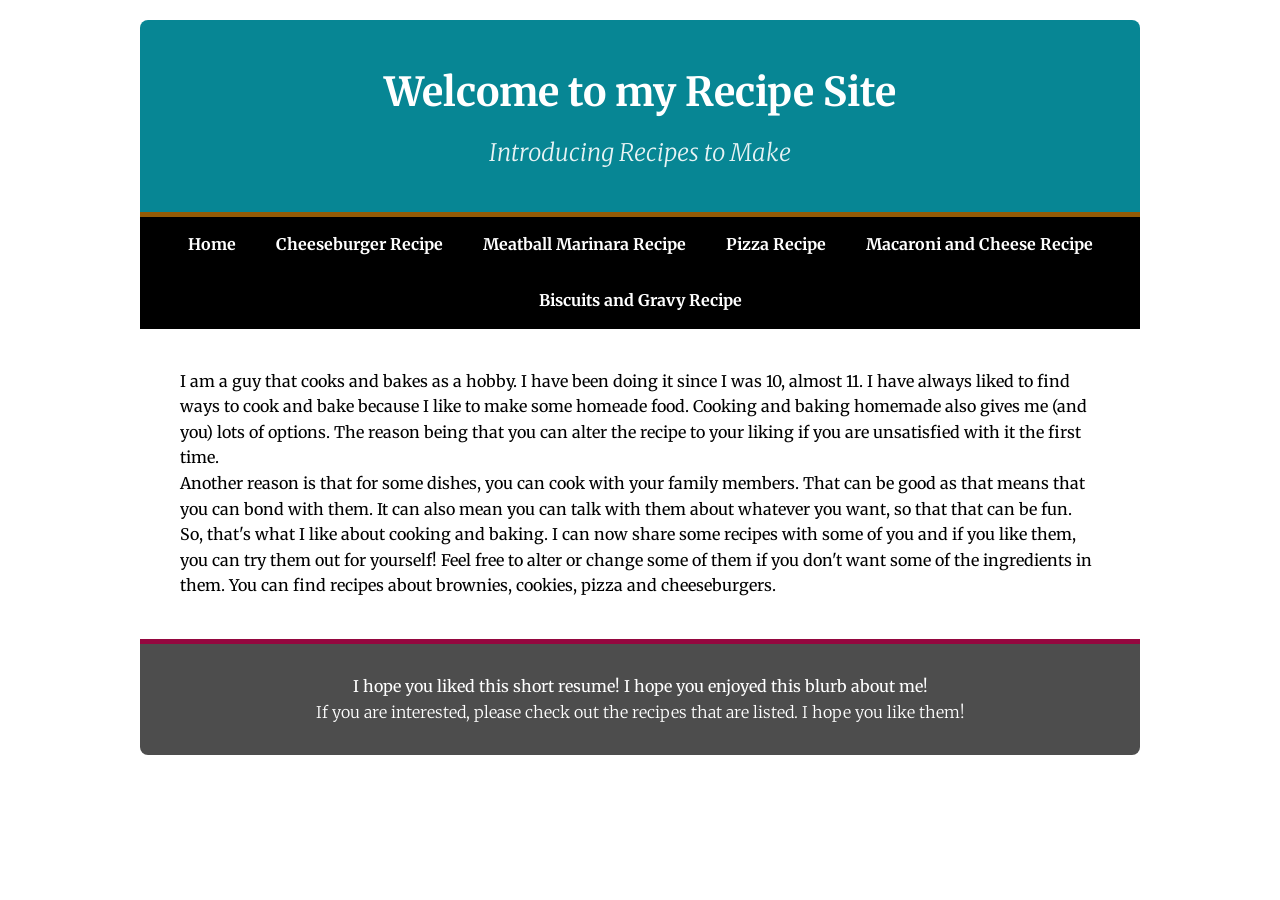
<file: index.html>
<!doctype html>
<html lang="en">
	<head>
	    <title>Welcome to my  Recipe Site</title>
		<meta name="viewport" content="width=device-width, initial-scale=1.0" >
		<link href="https://fonts.googleapis.com/css2?family=Merriweather:ital,opsz,wght@0,18..144,300..900;1,18..144,300..900&display=swap" rel="stylesheet">
        <link href="styles.css" rel="stylesheet" >
		<meta charset="utf-8">
	</head>
	<body>
		<div class="wrapper">
			<header>
				<div id="head1">
					<h1>Welcome to my Recipe Site</h1>
					<h2>Introducing Recipes to Make</h2>
				</div>
			</header>
			<nav>
				<ul>
					<li><a href="index.html">Home</a></li>
					<li><a href="cheeseburgers.html">Cheeseburger Recipe</a></li>
					<li><a href="meatballmarinara.html">Meatball Marinara Recipe</a></li>
					<li><a href="pizza.html">Pizza Recipe</a></li>
					<li><a href="macaroniandcheese.html">Macaroni and Cheese Recipe</a></li>
					<li><a href="biscuitsandgravy.html">Biscuits and Gravy Recipe</a></li>
				</ul>
			</nav>
			<main>
					<p> I am a guy that cooks and bakes as a hobby. I have been doing it since I was 10, almost 11. I have always
					liked to find ways to cook and bake because I like to make some homeade food. Cooking and baking homemade also
					gives me (and you) lots of options. The reason being that you can alter the recipe to your liking if you are 
					unsatisfied with it the first time. </p> 
					<p> Another reason is that for some dishes, you can cook with your family members. That can be good as that 
					means that you can bond with them. It can also mean you can talk with them about whatever you want, so that
					that can be fun.</p> 
					<p> So, that's what I like about cooking and baking. I can now share some recipes with some of you and if
					you like them, you can try them out for yourself! Feel free to alter or change some of them if you don't 
					want some of the ingredients in them. You can find recipes about brownies, cookies, pizza and cheeseburgers.</p>
			</main>
		<div class="clear"></div>
		<footer>
		
		<p> I hope you liked this short resume! I hope you enjoyed this blurb about me!</p>
		
		<h4> If you are interested, please check out the recipes that are listed. I hope you like them!</h4>
		
		</footer>
		
		</div>
	</body>

</html>
</file>
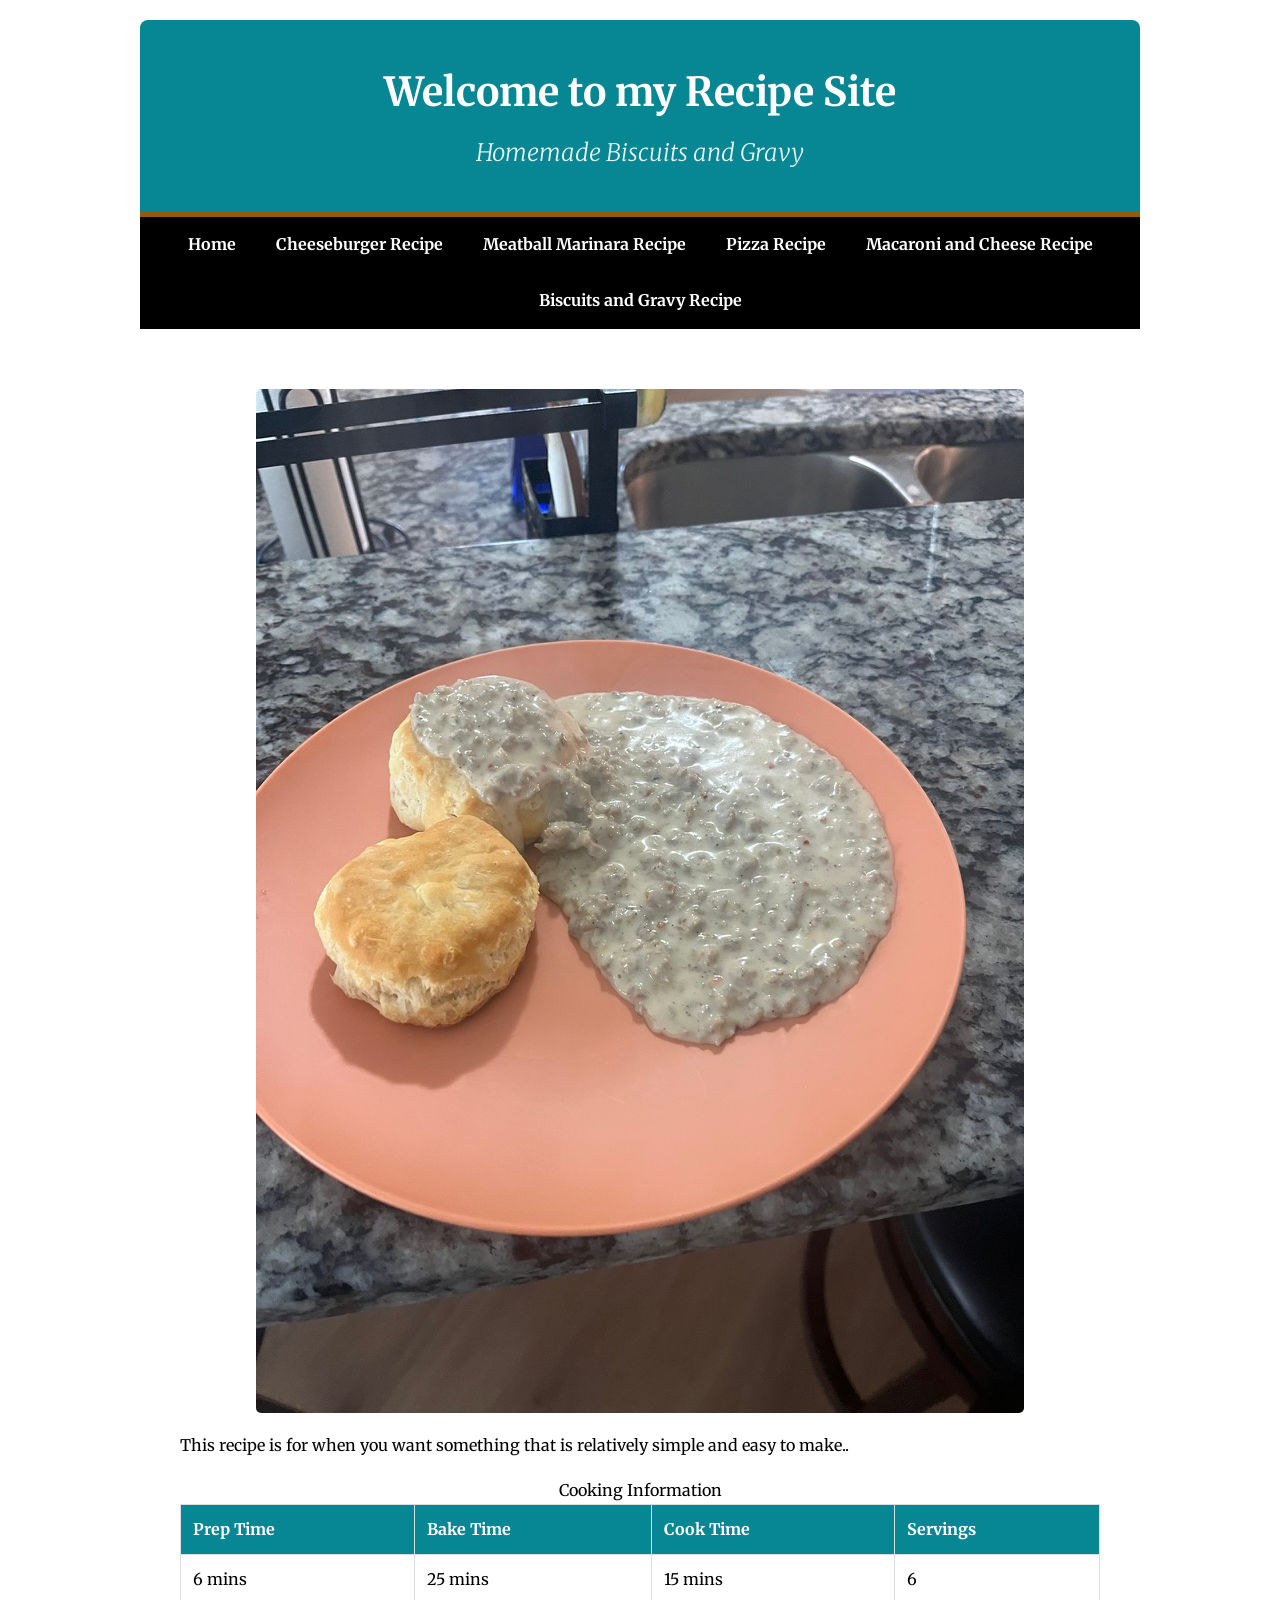
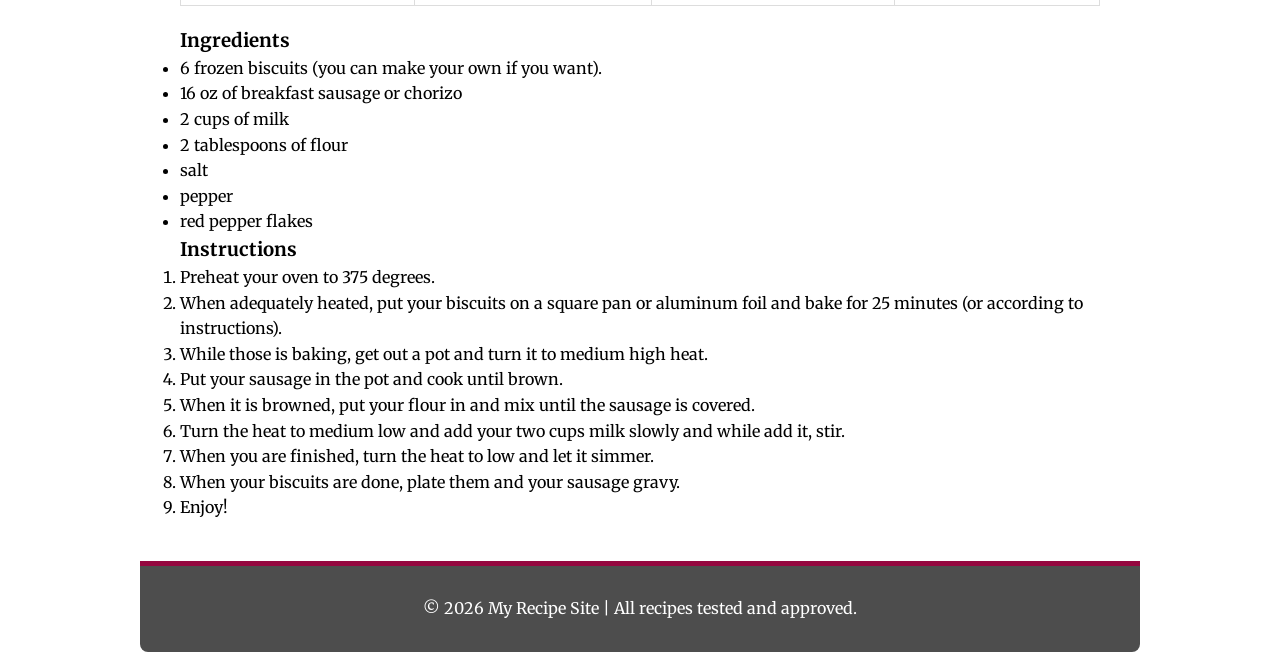
<file: biscuitsandgravy.html>
<!doctype html>
<html lang="en">
	<head>
	    <title>Welcome to my  Recipe Site</title>
		<meta name="viewport" content="width=device-width, initial-scale=1.0" >
		<link href="https://fonts.googleapis.com/css2?family=Merriweather:ital,opsz,wght@0,18..144,300..900;1,18..144,300..900&display=swap" rel="stylesheet">
        <link href="styles.css" rel="stylesheet" >
		<meta charset="utf-8">
	</head>
	<body>
		<div class="wrapper">
			<header>
				<div id="head1">
					<h1>Welcome to my Recipe Site</h1>
					<h2>Homemade Biscuits and Gravy</h2>
				</div>
			</header>
			<nav>
				<ul>
					<li><a href="index.html">Home</a></li>
					<li><a href="cheeseburgers.html">Cheeseburger Recipe</a></li>
					<li><a href="meatballmarinara.html">Meatball Marinara Recipe</a></li>
					<li><a href="pizza.html">Pizza Recipe</a></li>
					<li><a href="macaroniandcheese.html">Macaroni and Cheese Recipe</a></li>
					<li><a href="biscuitsandgravy.html">Biscuits and Gravy Recipe</a></li>
				</ul>
			</nav>
			<main>
				<section class="recipe-intro">
					<img src="img/biscuitsandgravy.jpeg" alt="Two biscuits with sausage gravy">
					<p>This recipe is for when you want something that is relatively simple and easy to make..</p>
				</section>
				<section class="recipe-stats">
                    <table>
                        <caption>Cooking Information</caption>
                        <thead>
                            <tr>
                                <th>Prep Time</th>
                                <th>Bake Time</th>
								<th>Cook Time</th>
                                <th>Servings</th>
                            </tr>
                        </thead>
                        <tbody>
                            <tr>
                                <td>6 mins</td>
                                <td>25 mins</td>
								<td>15 mins</td>
                                <td>6</td>
                            </tr>
                        </tbody>
                    </table>
                </section>

                <div class="recipe-details">
                    <section class="ingredients">
                        <h3>Ingredients</h3>
                        <ul>
                            <li>6 frozen biscuits (you can make your own if you want).</li>
							<li>16 oz of breakfast sausage or chorizo</li>
							<li>2 cups of milk</li>
							<li>2 tablespoons of flour</li>
                            <li>salt</li>
							<li>pepper</li>
							<li>red pepper flakes</li>
                        </ul>
                    </section>
                    <section class="instructions">
                        <h3>Instructions</h3>
                        <ol>
                            <li>Preheat your oven to 375 degrees.</li>
							<li>When adequately heated, put your biscuits on a square pan or aluminum foil and bake for 25 minutes (or according to instructions).</li>
							<li>While those is baking, get out a pot and turn it to medium high heat.</li>
							<li>Put your sausage in the pot and cook until brown.</li>
							<li>When it is browned, put your flour in and mix until the sausage is covered.</li>
							<li>Turn the heat to medium low and add your two cups milk slowly and while add it, stir.</li>
							<li>When you are finished, turn the heat to low and let it simmer.</li>
							<li>When your biscuits are done, plate them and your sausage gravy.</li>
							<li>Enjoy!</li>
                    </section>
                </div>
            </main>

            <footer>
                <p>&copy; 2026 My Recipe Site | All recipes tested and approved.</p>
            </footer>
        </div>
    </body>
</html>
</file>
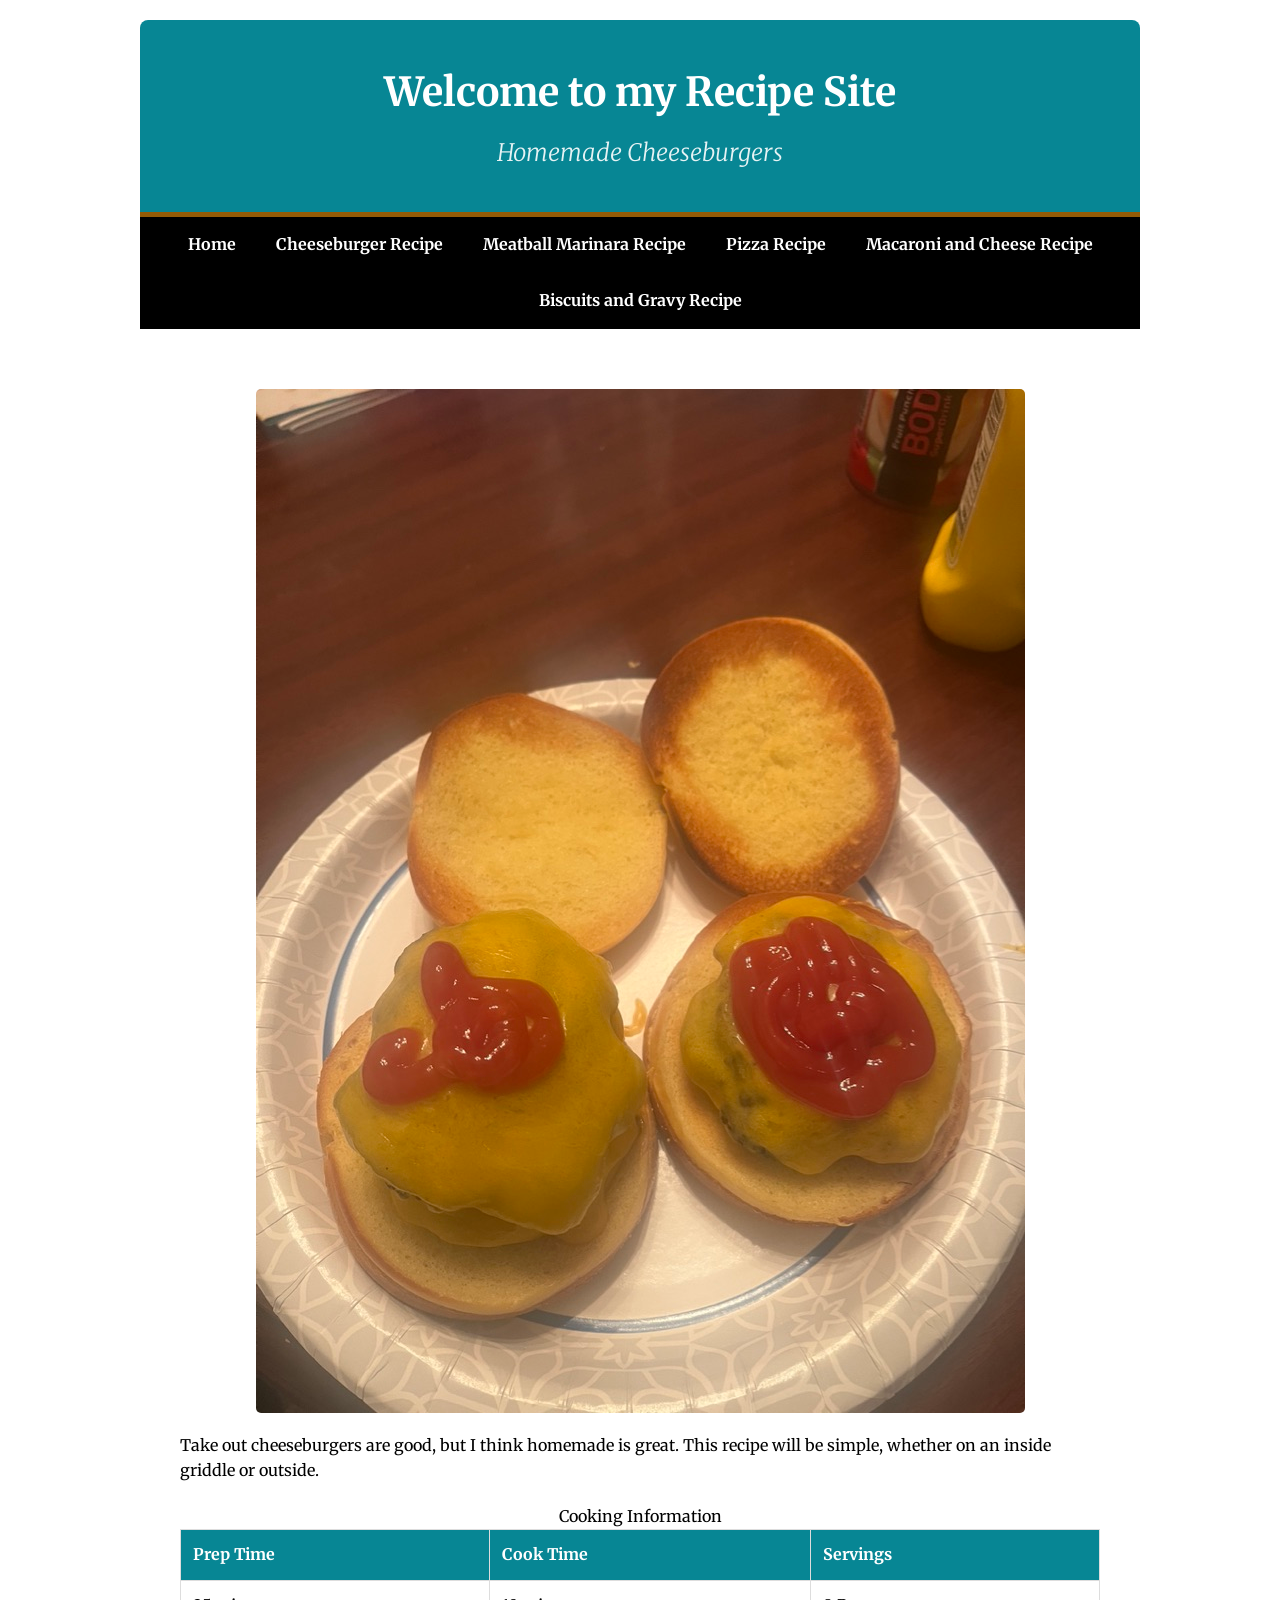
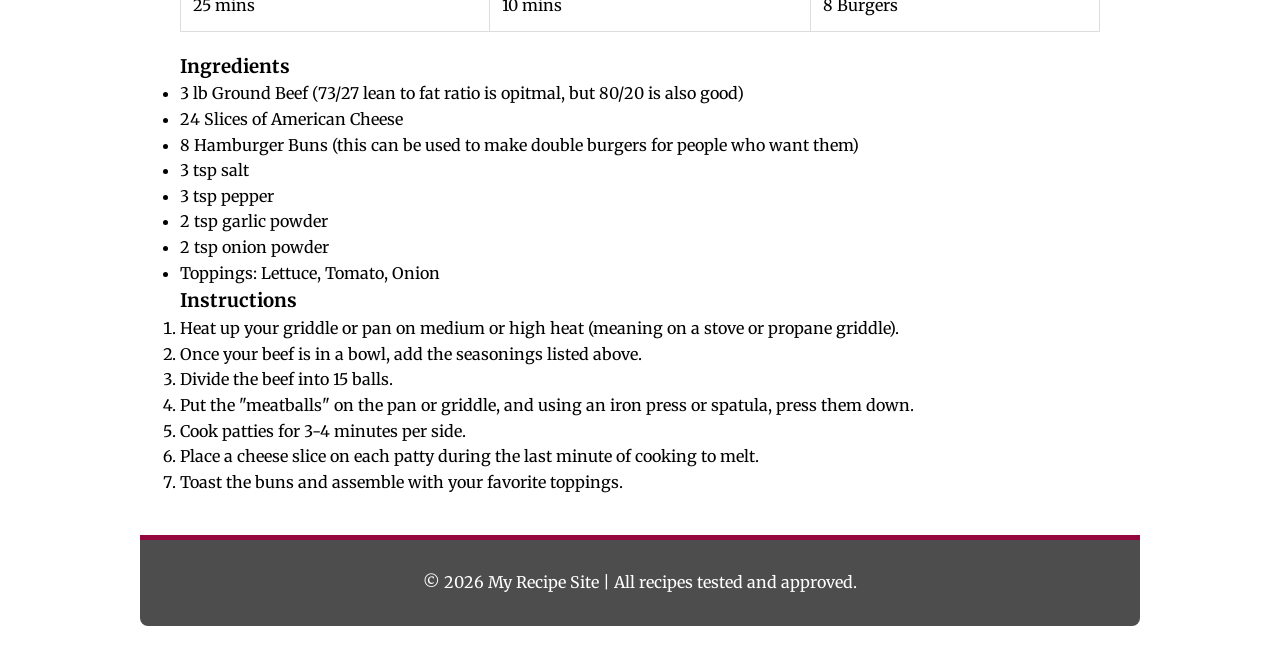
<file: cheeseburgers.html>
<!doctype html>
<html lang="en">
	<head>
	    <title>Welcome to my  Recipe Site</title>
		<meta name="viewport" content="width=device-width, initial-scale=1.0" >
		<link href="https://fonts.googleapis.com/css2?family=Merriweather:ital,opsz,wght@0,18..144,300..900;1,18..144,300..900&display=swap" rel="stylesheet">
        <link href="styles.css" rel="stylesheet" >
		<meta charset="utf-8">
	</head>
	<body>
		<div class="wrapper">
			<header>
				<div id="head1">
					<h1>Welcome to my Recipe Site</h1>
					<h2>Homemade Cheeseburgers</h2>
				</div>
			</header>
			<nav>
				<ul>
					<li><a href="index.html">Home</a></li>
					<li><a href="cheeseburgers.html">Cheeseburger Recipe</a></li>
					<li><a href="meatballmarinara.html">Meatball Marinara Recipe</a></li>
					<li><a href="pizza.html">Pizza Recipe</a></li>
					<li><a href="macaroniandcheese.html">Macaroni and Cheese Recipe</a></li>
					<li><a href="biscuitsandgravy.html">Biscuits and Gravy Recipe</a></li>
				</ul>
			</nav>
			<main>
				<section class="recipe-intro">
					<img src="img/cheeseburgers.jpeg" alt="A juicy cheeseburger with ketchup">
					<p>Take out cheeseburgers are good, but I think homemade is great. This recipe will be simple, whether on an inside griddle or outside.</p>
				</section>
				<section class="recipe-stats">
                    <table>
                        <caption>Cooking Information</caption>
                        <thead>
                            <tr>
                                <th>Prep Time</th>
                                <th>Cook Time</th>
                                <th>Servings</th>
                            </tr>
                        </thead>
                        <tbody>
                            <tr>
                                <td>25 mins</td>
                                <td>10 mins</td>
                                <td>8 Burgers</td>
                            </tr>
                        </tbody>
                    </table>
                </section>

                <div class="recipe-details">
                    <section class="ingredients">
                        <h3>Ingredients</h3>
                        <ul>
                            <li>3 lb Ground Beef (73/27 lean to fat ratio is opitmal, but 80/20 is also good)</li>
                            <li>24 Slices of American Cheese</li>
                            <li>8 Hamburger Buns (this can be used to make double burgers for people who want them)</li>
                            <li>3 tsp salt</li>
							<li>3 tsp pepper</li>
							<li>2 tsp garlic powder</li>
							<li>2 tsp onion powder</li>
                            <li>Toppings: Lettuce, Tomato, Onion</li>
                        </ul>
                    </section>
                    <section class="instructions">
                        <h3>Instructions</h3>
                        <ol>
                            <li>Heat up your griddle or pan on medium or high heat (meaning on a stove or propane griddle).</li>
							<li>Once your beef is in a bowl, add the seasonings listed above.</li>
							<li>Divide the beef into 15 balls.</li>
							<li>Put the "meatballs" on the pan or griddle, and using an iron press or spatula, press them down.</li> 
                            <li>Cook patties for 3-4 minutes per side.</li>
                            <li>Place a cheese slice on each patty during the last minute of cooking to melt.</li>
                            <li>Toast the buns and assemble with your favorite toppings.</li>
                        </ol>
                    </section>
                </div>
            </main>

            <footer>
                <p>&copy; 2026 My Recipe Site | All recipes tested and approved.</p>
            </footer>
        </div>
    </body>
</html>
</file>
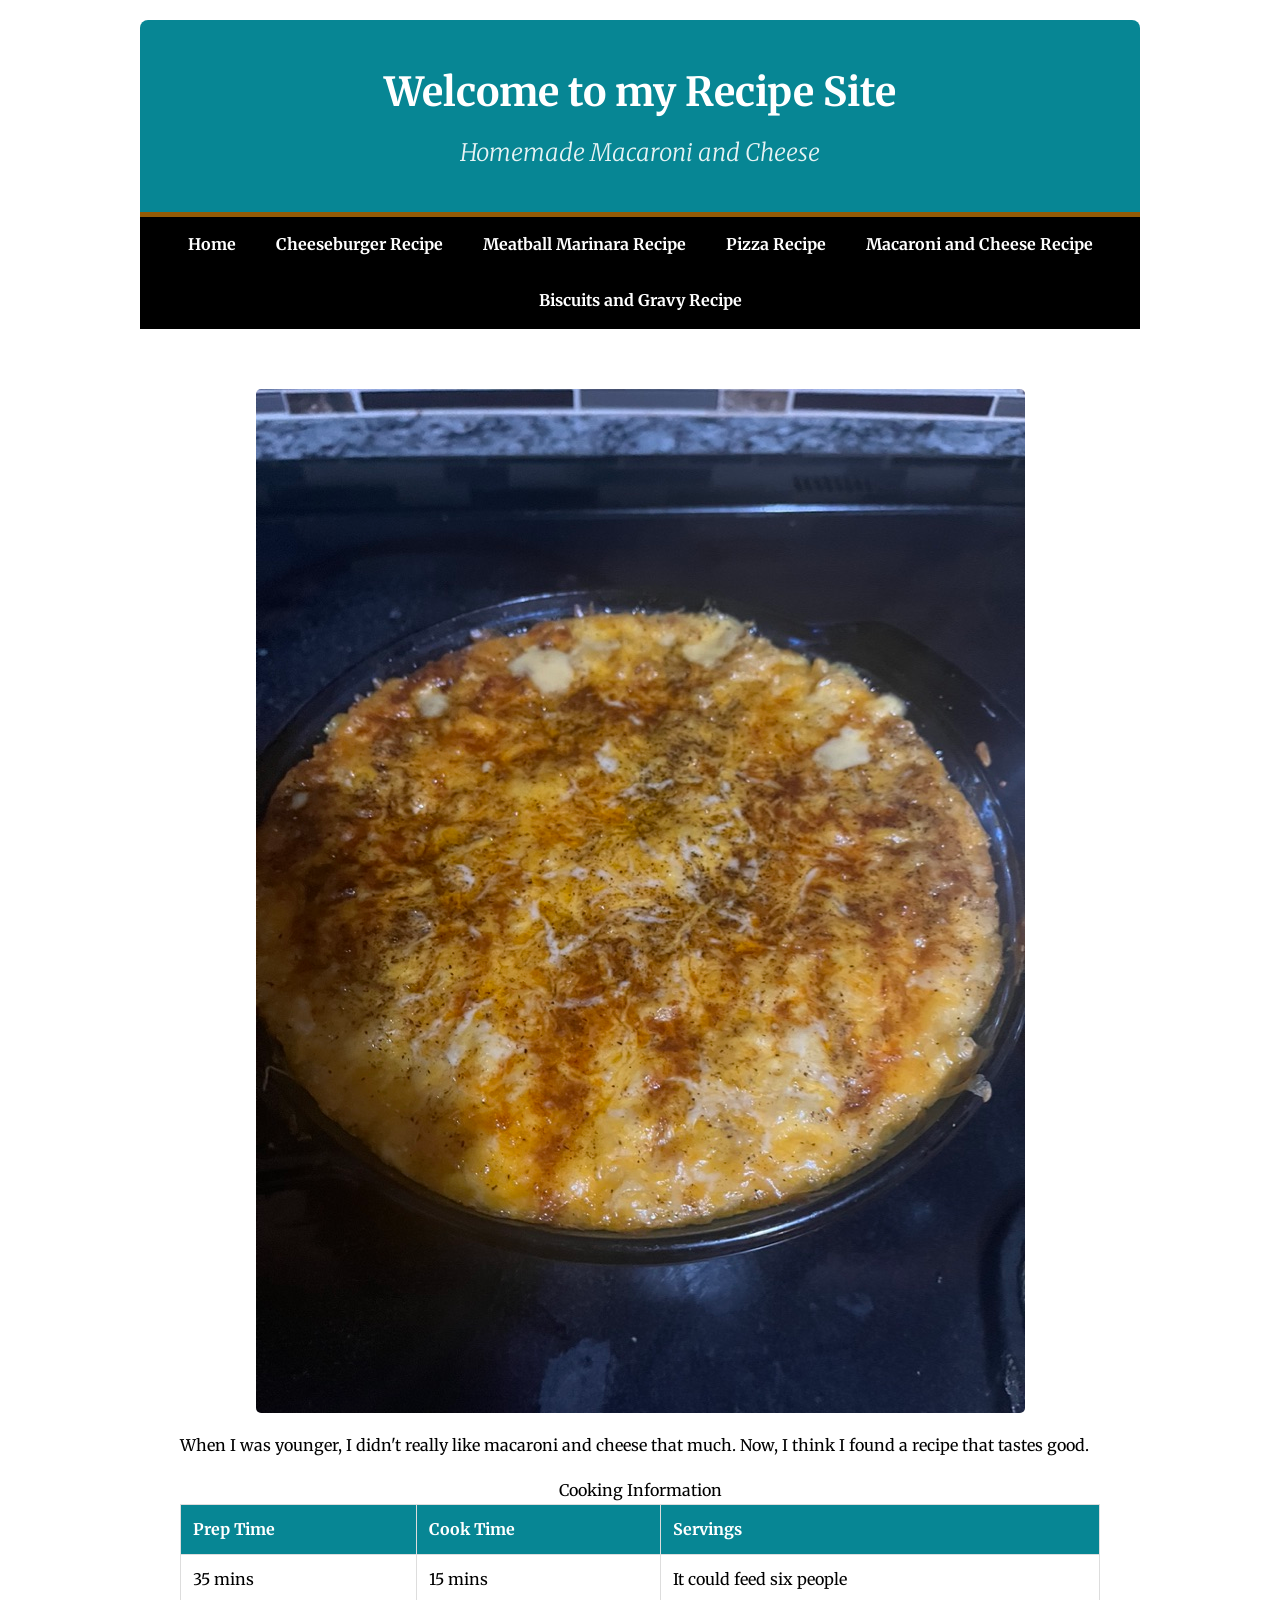
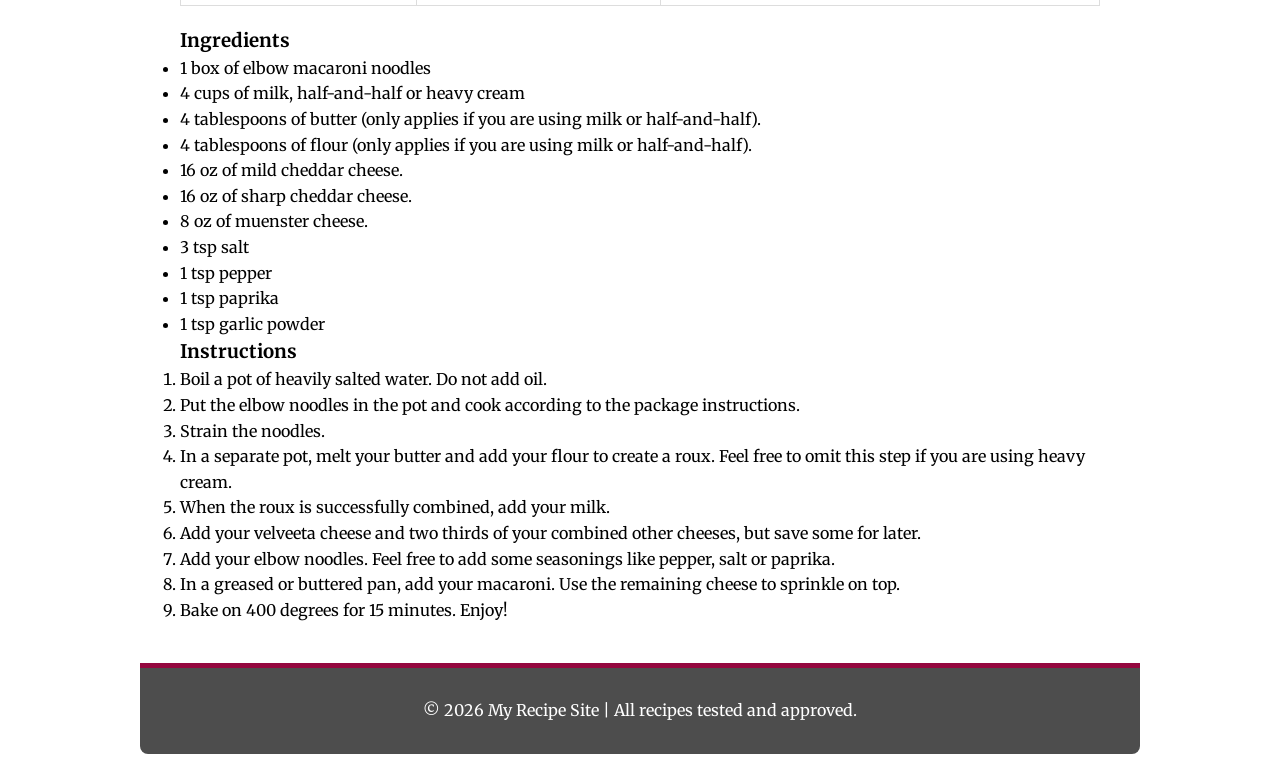
<file: macaroniandcheese.html>
<!doctype html>
<html lang="en">
	<head>
	    <title>Welcome to my  Recipe Site</title>
		<meta name="viewport" content="width=device-width, initial-scale=1.0" >
		<link href="https://fonts.googleapis.com/css2?family=Merriweather:ital,opsz,wght@0,18..144,300..900;1,18..144,300..900&display=swap" rel="stylesheet">
        <link href="styles.css" rel="stylesheet" >
		<meta charset="utf-8">
	</head>
	<body>
		<div class="wrapper">
			<header>
				<div id="head1">
					<h1>Welcome to my Recipe Site</h1>
					<h2>Homemade Macaroni and Cheese</h2>
				</div>
			</header>
			<nav>
				<ul>
					<li><a href="index.html">Home</a></li>
					<li><a href="cheeseburgers.html">Cheeseburger Recipe</a></li>
					<li><a href="meatballmarinara.html">Meatball Marinara Recipe</a></li>
					<li><a href="pizza.html">Pizza Recipe</a></li>
					<li><a href="macaroniandcheese.html">Macaroni and Cheese Recipe</a></li>
					<li><a href="biscuitsandgravy.html">Biscuits and Gravy Recipe</a></li>
				</ul>
			</nav>
			<main>
				<section class="recipe-intro">
					<img src="img/macaroni.jpeg" alt="A pot of baked macaroni and cheese">
					<p>When I was younger, I didn't really like macaroni and cheese that much. Now, I think I found a recipe that tastes good.</p>
				</section>
				<section class="recipe-stats">
                    <table>
                        <caption>Cooking Information</caption>
                        <thead>
                            <tr>
                                <th>Prep Time</th>
                                <th>Cook Time</th>
                                <th>Servings</th>
                            </tr>
                        </thead>
                        <tbody>
                            <tr>
                                <td>35 mins</td>
                                <td>15 mins</td>
                                <td>It could feed six people</td>
                            </tr>
                        </tbody>
                    </table>
                </section>

                <div class="recipe-details">
                    <section class="ingredients">
                        <h3>Ingredients</h3>
                        <ul>
                            <li>1 box of elbow macaroni noodles</li>
							<li>4 cups of milk, half-and-half or heavy cream</li>
							<li>4 tablespoons of butter (only applies if you are using milk or half-and-half).</li>
							<li>4 tablespoons of flour (only applies if you are using milk or half-and-half).</li>
                            <li>16 oz of mild cheddar cheese.</li>
							<li>16 oz of sharp cheddar cheese.</li>
							<li>8 oz of muenster cheese.</li>
                            <li>3 tsp salt</li>
							<li>1 tsp pepper</li>
							<li>1 tsp paprika</li>
							<li>1 tsp garlic powder</li>
                        </ul>
                    </section>
                    <section class="instructions">
                        <h3>Instructions</h3>
                        <ol>
                            <li>Boil a pot of heavily salted water. Do not add oil.</li>
							<li>Put the elbow noodles in the pot and cook according to the package instructions.</li>
							<li>Strain the noodles.</li>
							<li>In a separate pot, melt your butter and add your flour to create a roux. Feel free to omit this step if you are using heavy cream.</li>
							<li>When the roux is successfully combined, add your milk.</li>
							<li>Add your velveeta cheese and two thirds of your combined other cheeses, but save some for later.</li>
							<li>Add your elbow noodles. Feel free to add some seasonings like pepper, salt or paprika.</li>
							<li>In a greased or buttered pan, add your macaroni. Use the remaining cheese to sprinkle on top.</li>
							<li>Bake on 400 degrees for 15 minutes. Enjoy!</li>
                    </section>
                </div>
            </main>

            <footer>
                <p>&copy; 2026 My Recipe Site | All recipes tested and approved.</p>
            </footer>
        </div>
    </body>
</html>
</file>
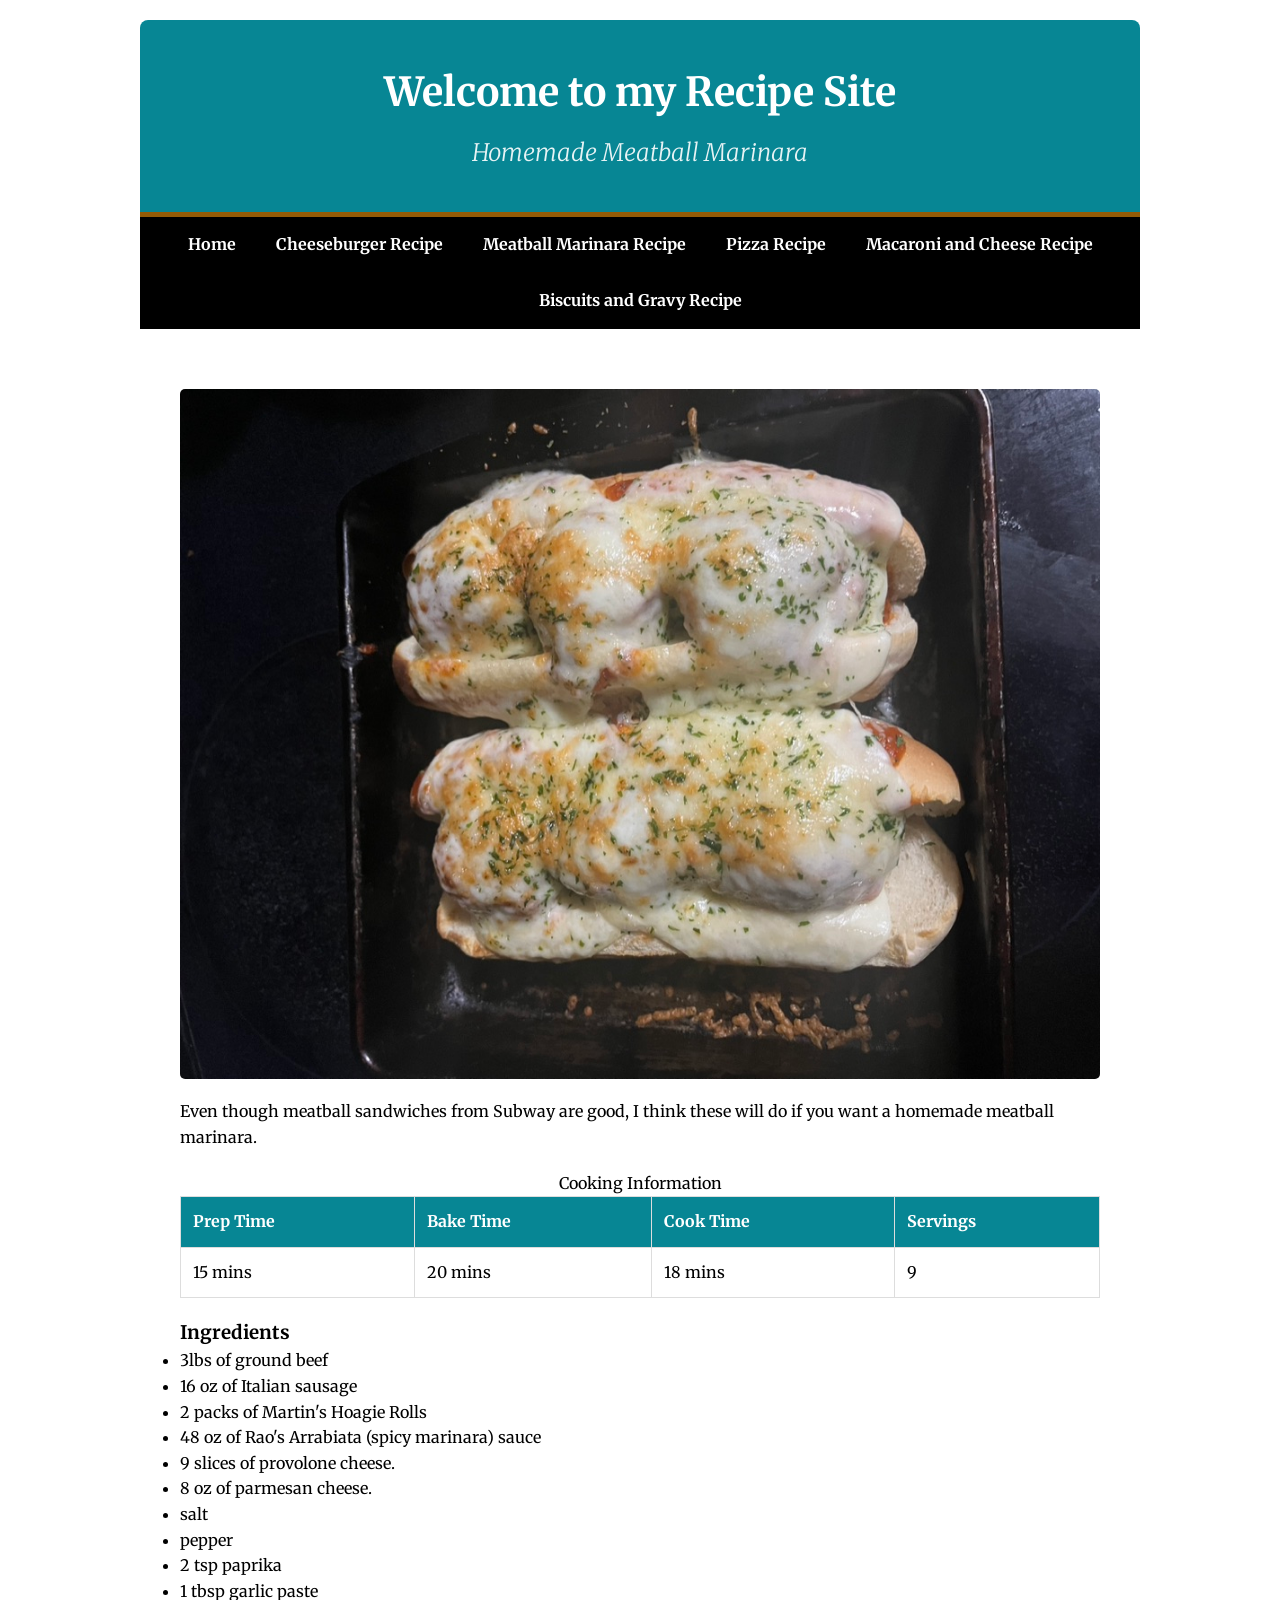
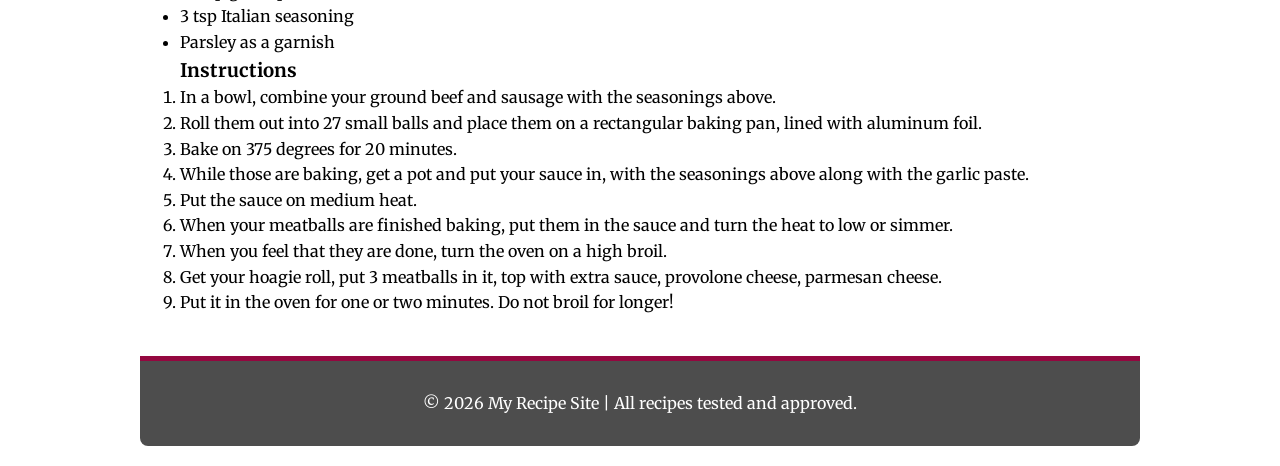
<file: meatballmarinara.html>
<!doctype html>
<html lang="en">
	<head>
	    <title>Welcome to my  Recipe Site</title>
		<meta name="viewport" content="width=device-width, initial-scale=1.0" >
		<link href="https://fonts.googleapis.com/css2?family=Merriweather:ital,opsz,wght@0,18..144,300..900;1,18..144,300..900&display=swap" rel="stylesheet">
        <link href="styles.css" rel="stylesheet" >
		<meta charset="utf-8">
	</head>
	<body>
		<div class="wrapper">
			<header>
				<div id="head1">
					<h1>Welcome to my Recipe Site</h1>
					<h2>Homemade Meatball Marinara</h2>
				</div>
			</header>
			<nav>
				<ul>
					<li><a href="index.html">Home</a></li>
					<li><a href="cheeseburgers.html">Cheeseburger Recipe</a></li>
					<li><a href="meatballmarinara.html">Meatball Marinara Recipe</a></li>
					<li><a href="pizza.html">Pizza Recipe</a></li>
					<li><a href="macaroniandcheese.html">Macaroni and Cheese Recipe</a></li>
					<li><a href="biscuitsandgravy.html">Biscuits and Gravy Recipe</a></li>
				</ul>
			</nav>
			<main>
				<section class="recipe-intro">
					<img src="img/meatballmarinara.jpeg" alt="Two meatball marinara sub sandwiches">
					<p>Even though meatball sandwiches from Subway are good, I think these will do if you want a homemade meatball marinara.</p>
				</section>
				<section class="recipe-stats">
                    <table>
                        <caption>Cooking Information</caption>
                        <thead>
                            <tr>
                                <th>Prep Time</th>
                                <th>Bake Time</th>
								<th>Cook Time</th>
                                <th>Servings</th>
                            </tr>
                        </thead>
                        <tbody>
                            <tr>
                                <td>15 mins</td>
                                <td>20 mins</td>
								<td>18 mins</td>
                                <td>9</td>
                            </tr>
                        </tbody>
                    </table>
                </section>

                <div class="recipe-details">
                    <section class="ingredients">
                        <h3>Ingredients</h3>
                        <ul>
                            <li>3lbs of ground beef</li>
							<li>16 oz of Italian sausage</li>
							<li>2 packs of Martin's Hoagie Rolls</li>
							<li>48 oz of Rao's Arrabiata (spicy marinara) sauce</li>
                            <li>9 slices of provolone cheese.</li>
							<li>8 oz of parmesan cheese.</li>
                            <li>salt</li>
							<li>pepper</li>
							<li>2 tsp paprika</li>
							<li>1 tbsp garlic paste</li>
							<li>3 tsp Italian seasoning</li>
							<li>Parsley as a garnish</li>
                        </ul>
                    </section>
                    <section class="instructions">
                        <h3>Instructions</h3>
                        <ol>
                            <li>In a bowl, combine your ground beef and sausage with the seasonings above.</li>
							<li>Roll them out into 27 small balls and place them on a rectangular baking pan, lined with aluminum foil.</li>
							<li>Bake on 375 degrees for 20 minutes.</li>
							<li>While those are baking, get a pot and put your sauce in, with the seasonings above along with the garlic paste.</li>
							<li>Put the sauce on medium heat.</li>
							<li>When your meatballs are finished baking, put them in the sauce and turn the heat to low or simmer.</li>
							<li>When you feel that they are done, turn the oven on a high broil.</li>
							<li>Get your hoagie roll, put 3 meatballs in it, top with extra sauce, provolone cheese, parmesan cheese.</li>
							<li>Put it in the oven for one or two minutes. Do not broil for longer!</li>
                    </section>
                </div>
            </main>

            <footer>
                <p>&copy; 2026 My Recipe Site | All recipes tested and approved.</p>
            </footer>
        </div>
    </body>
</html>
</file>
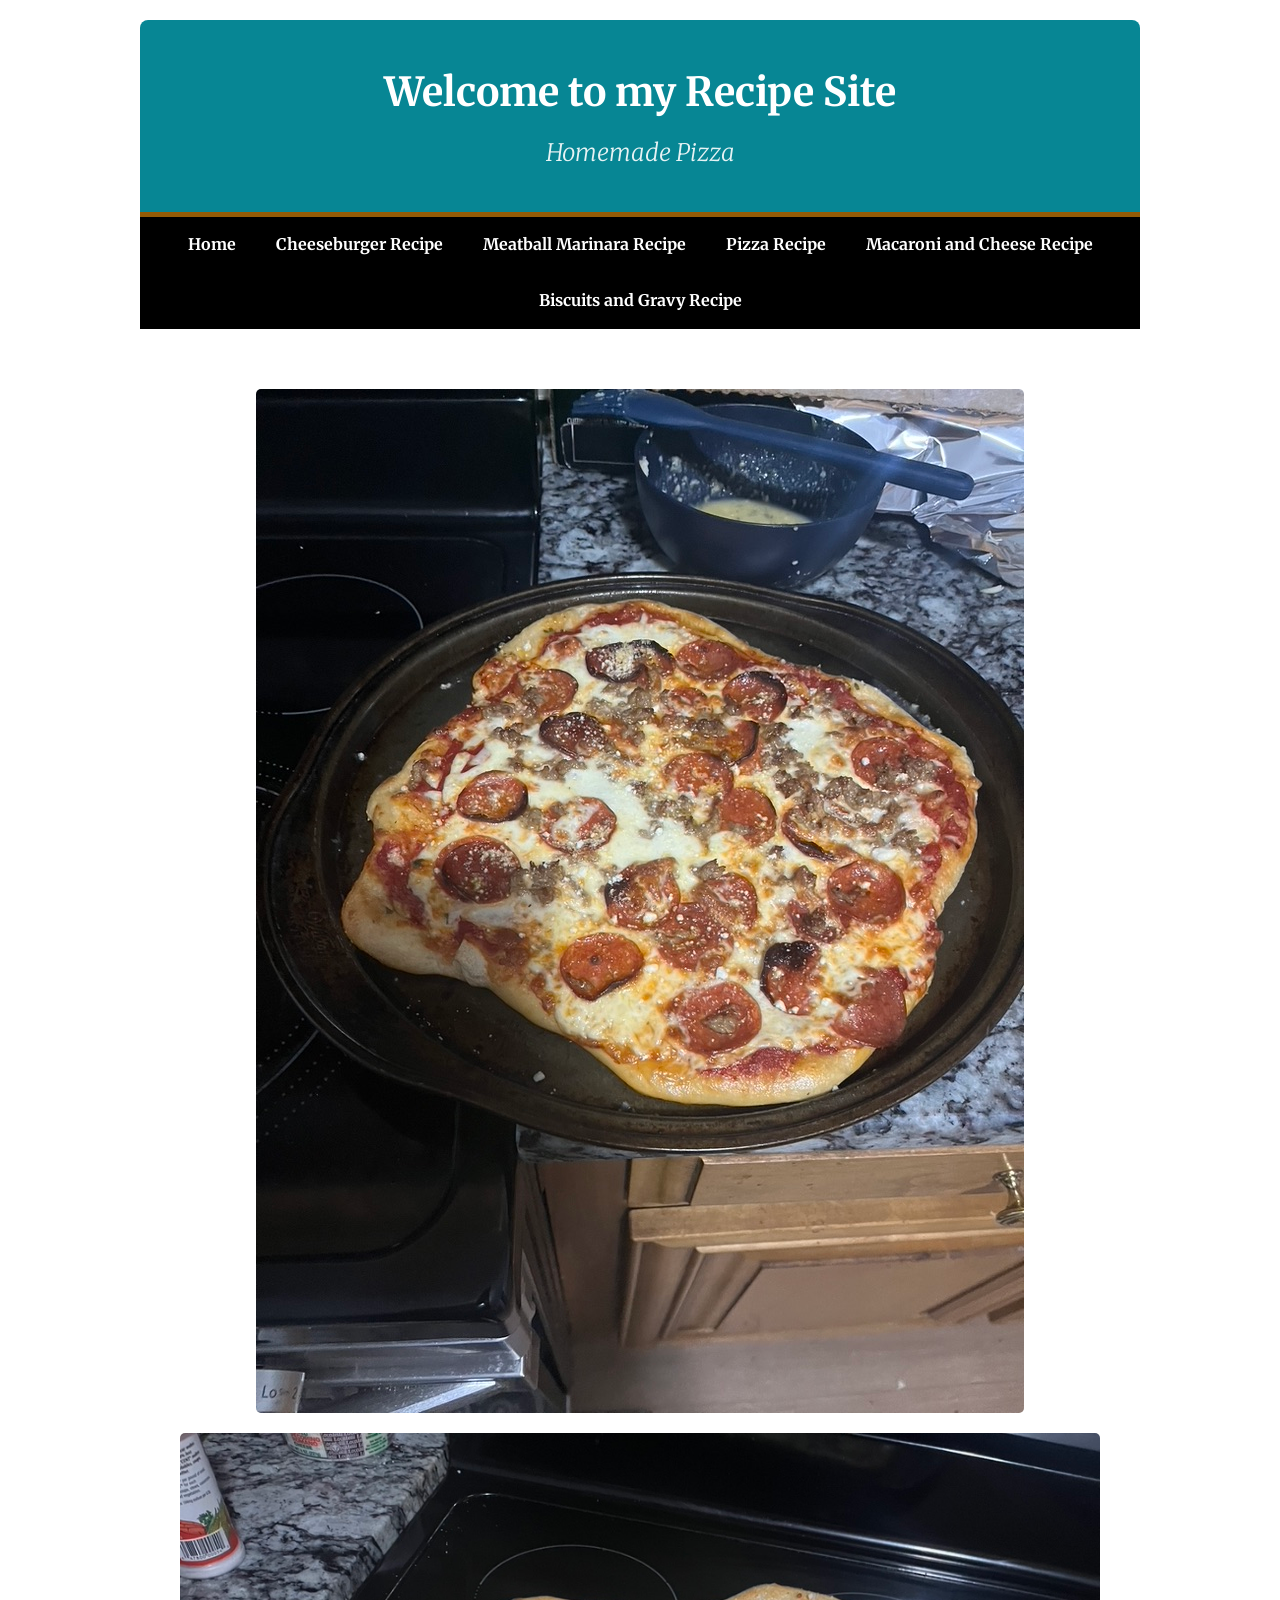
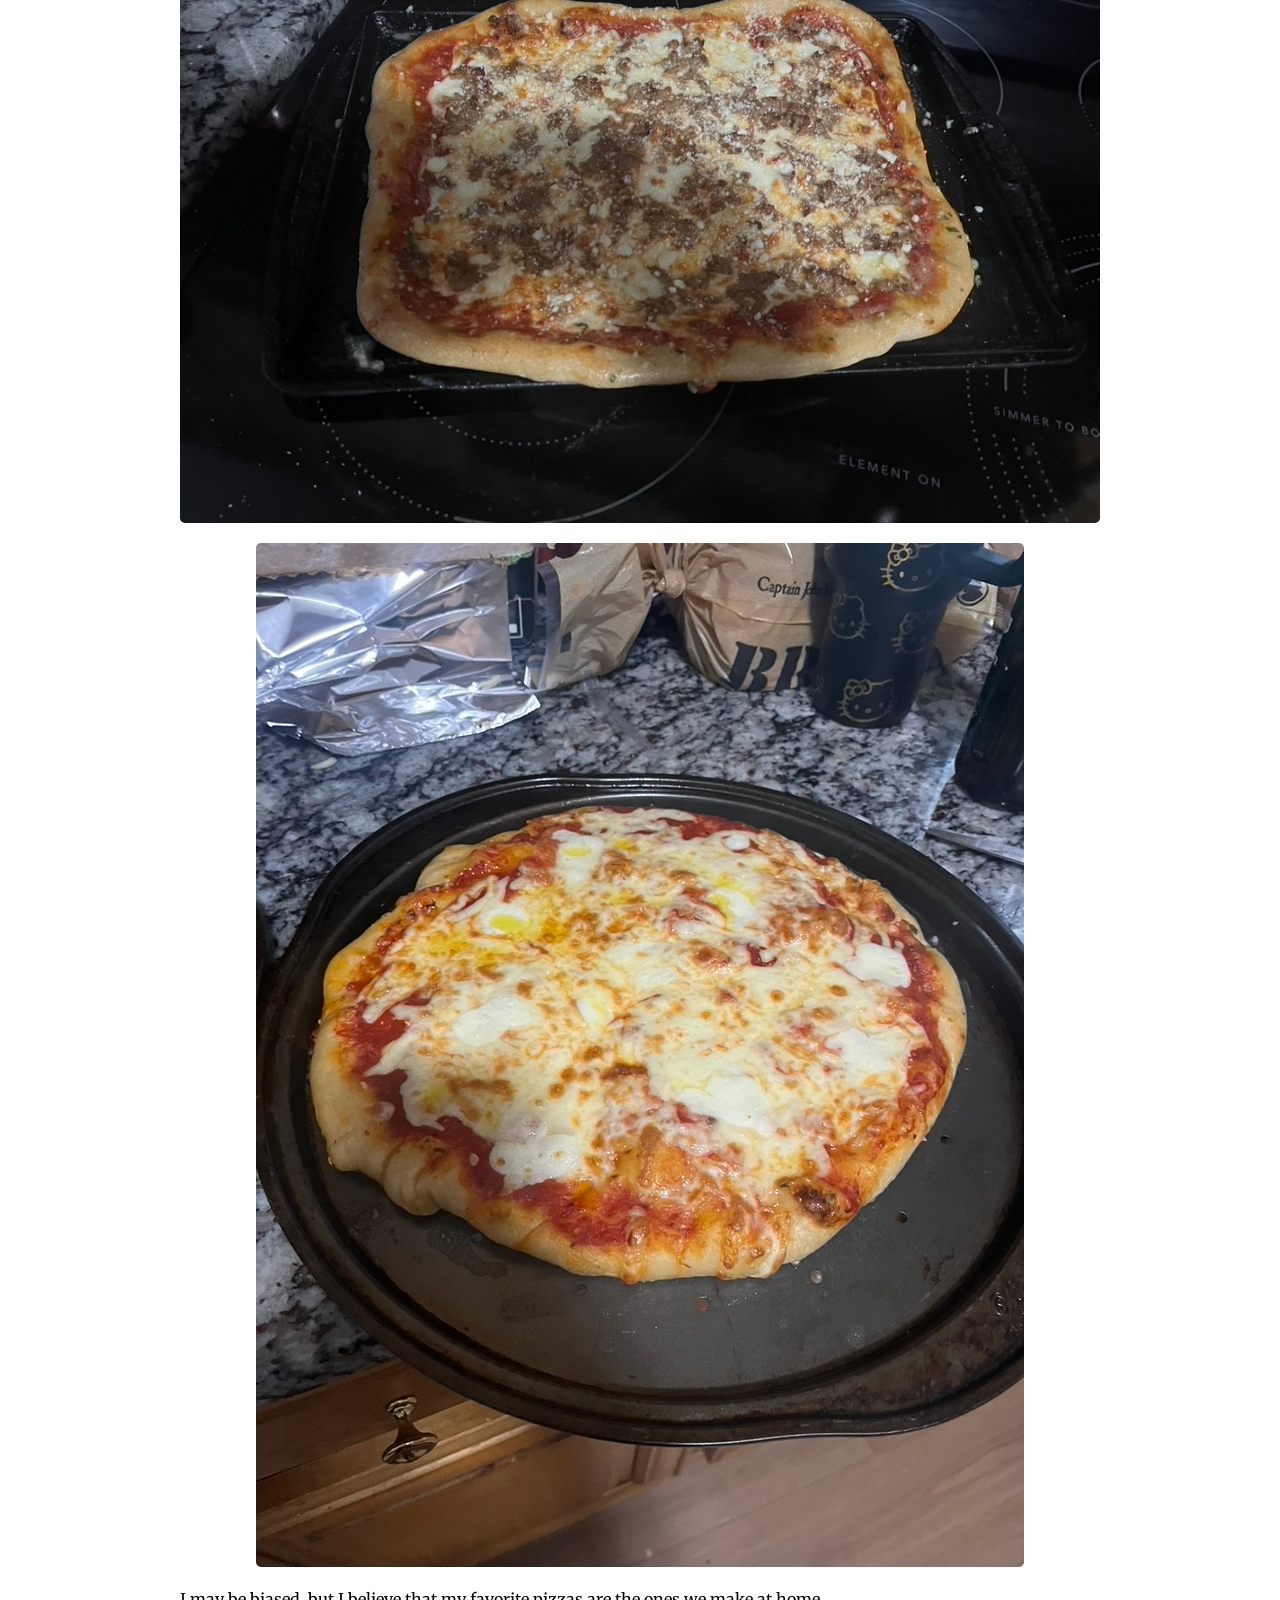
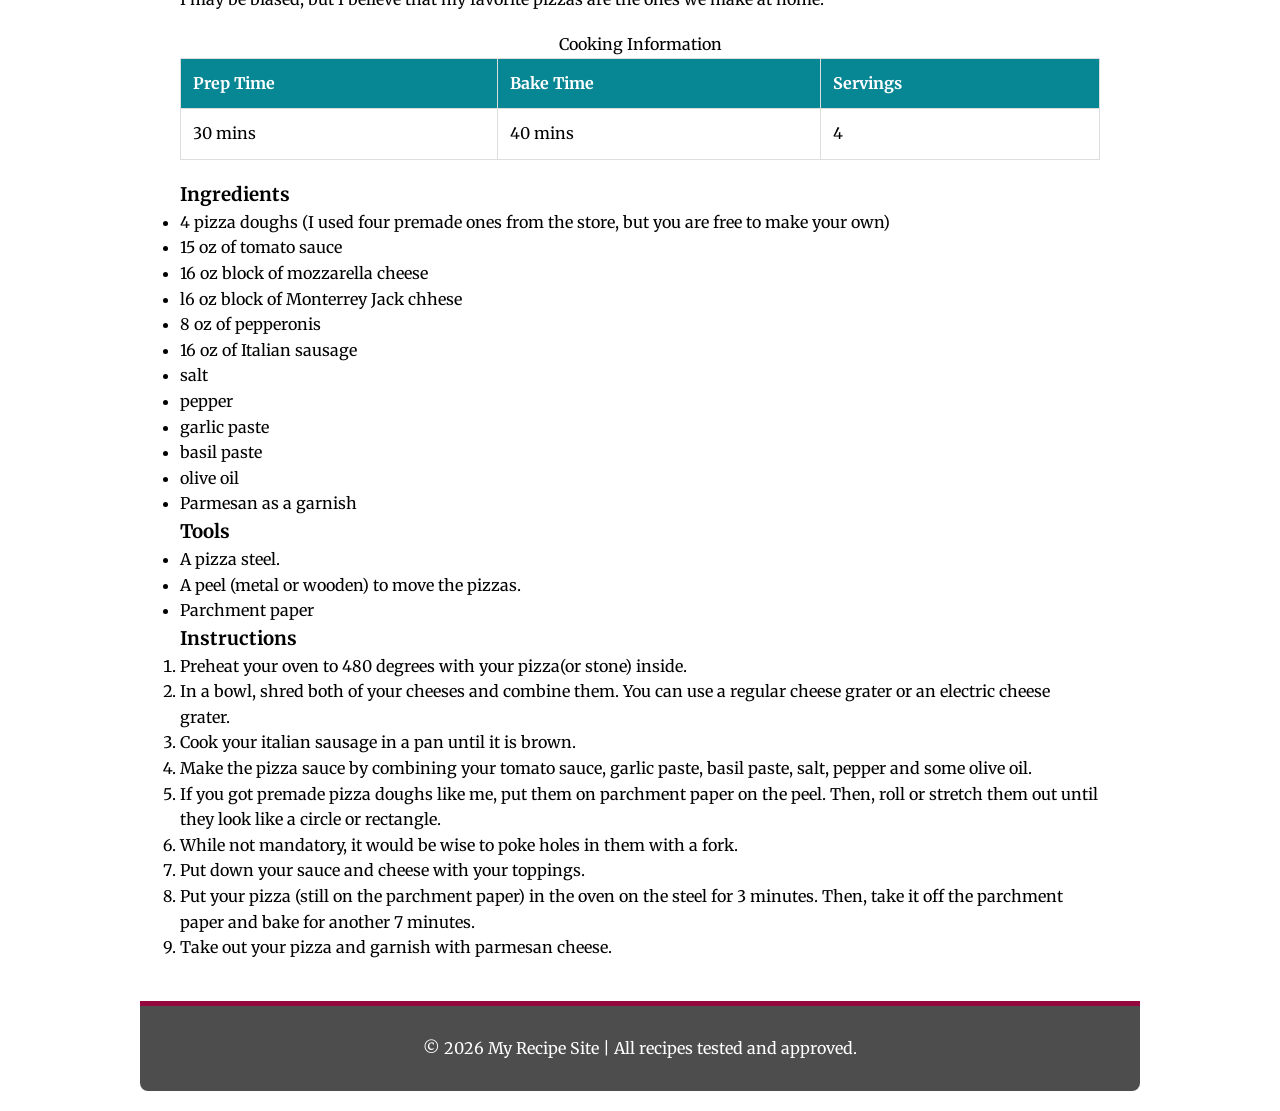
<file: pizza.html>
<!doctype html>
<html lang="en">
	<head>
	    <title>Welcome to my  Recipe Site</title>
		<meta name="viewport" content="width=device-width, initial-scale=1.0" >
		<link href="https://fonts.googleapis.com/css2?family=Merriweather:ital,opsz,wght@0,18..144,300..900;1,18..144,300..900&display=swap" rel="stylesheet">
        <link href="styles.css" rel="stylesheet" >
		<meta charset="utf-8">
	</head>
	<body>
		<div class="wrapper">
			<header>
				<div id="head1">
					<h1>Welcome to my Recipe Site</h1>
					<h2>Homemade Pizza</h2>
				</div>
			</header>
			<nav>
				<ul>
					<li><a href="index.html">Home</a></li>
					<li><a href="cheeseburgers.html">Cheeseburger Recipe</a></li>
					<li><a href="meatballmarinara.html">Meatball Marinara Recipe</a></li>
					<li><a href="pizza.html">Pizza Recipe</a></li>
					<li><a href="macaroniandcheese.html">Macaroni and Cheese Recipe</a></li>
					<li><a href="biscuitsandgravy.html">Biscuits and Gravy Recipe</a></li>
				</ul>
			</nav>
			<main>
				<section class="recipe-intro">
					<img src="img/pepperoniandsausage.jpeg" alt="Pizza with sausage and pepperoni">
					<img src="img/sausage.jpeg" alt="Pizza with sausage">
					<img src="img/cheese.jpeg" alt="Pizza with cheese only">
					<p>I may be biased, but I believe that my favorite pizzas are the ones we make at home.</p>
				</section>
				<section class="recipe-stats">
                    <table>
                        <caption>Cooking Information</caption>
                        <thead>
                            <tr>
                                <th>Prep Time</th>
                                <th>Bake Time</th>
                                <th>Servings</th>
                            </tr>
                        </thead>
                        <tbody>
                            <tr>
                                <td>30 mins</td>
                                <td>40 mins</td>
                                <td>4</td>
                            </tr>
                        </tbody>
                    </table>
                </section>

                <div class="recipe-details">
                    <section class="ingredients">
                        <h3>Ingredients</h3>
                        <ul>
                            <li>4 pizza doughs (I used four premade ones from the store, but you are free to make your own)</li>
							<li>15 oz of tomato sauce</li>
							<li>16 oz block of mozzarella cheese</li>
							<li>l6 oz block of Monterrey Jack chhese</li>
							<li>8 oz of pepperonis</li>
							<li>16 oz of Italian sausage</li>
                            <li>salt</li>
							<li>pepper</li>
							<li>garlic paste</li>
							<li>basil paste</li>
							<li>olive oil</li>
							<li>Parmesan as a garnish</li>
                        </ul>
					<section class="tools">
						<h3>Tools</h3>
						<ul>
							<li>A pizza steel.</li>
							<li>A peel (metal or wooden) to move the pizzas.</li>
							<li>Parchment paper</li>
						</ul>
                    </section>
                    <section class="instructions">
                        <h3>Instructions</h3>
                        <ol>
                            <li>Preheat your oven to 480 degrees with your pizza(or stone) inside.</li>
							<li>In a bowl, shred both of your cheeses and combine them. You can use a regular cheese grater or an electric cheese grater.</li>
							<li>Cook your italian sausage in a pan until it is brown.</li>
							<li>Make the pizza sauce by combining your tomato sauce, garlic paste, basil paste, salt, pepper and some olive oil.</li>
							<li>If you got premade pizza doughs like me, put them on parchment paper on the peel. Then, roll or stretch them out until they look like a circle or rectangle.</li>
							<li>While not mandatory, it would be wise to poke holes in them with a fork.</li>
							<li>Put down your sauce and cheese with your toppings.</li>
							<li>Put your pizza (still on the parchment paper) in the oven on the steel for 3 minutes. Then, take it off the parchment paper and bake for another 7 minutes.</li>
							<li>Take out your pizza and garnish with parmesan cheese.</li>
                    </section>
                </div>
            </main>

            <footer>
                <p>&copy; 2026 My Recipe Site | All recipes tested and approved.</p>
            </footer>
        </div>
    </body>
</html>
</file>
<file: styles.css>
body {
    font-family: 'Merriweather', serif;
    background-color: white; 
    color: #000000; 
    line-height: 1.6;
}

.wrapper {
    max-width: 1000px;
    margin: 20px auto;
    background-color: #ffffff;
    border-radius: 8px;
    overflow: hidden;
}

header {
    background-color: #078694; 
    color: #ffffff;
    padding: 40px 20px;
    text-align: center;
    border-bottom: 5px solid #945b07; 
}

h1 {
    font-size: 2.5rem;
    margin-bottom: 10px;
}

h2 {
    font-weight: 300;
    font-style: italic;
    opacity: 0.9;
}

/* Navigation */
nav {
    background-color: #000000;
}

nav ul {
    list-style: none;
    display: flex;
    justify-content: center;
    flex-wrap: wrap;
}

nav ul li a {
    display: block;
    padding: 15px 20px;
    color: #ffffff;
    text-decoration: none;
    font-weight: bold;
    transition: background 0.3s;
}

nav ul li a:hover {
    background-color: #075794; 
}

main {
    padding: 40px;
}

footer {
    background-color: #4d4d4d;
    color: #ffffff;
    padding: 30px 20px;
    text-align: center;
    border-top: 5px solid #94073f; 
}

footer h3 {
    color: #945b07; 
    margin-bottom: 10px;
}

footer h4 {
    font-weight: 300;
}

.clear {
    clear: both;
}

table {
    width: 100%;
    border-collapse: collapse;
    margin: 20px 0;
}

th, td {
    padding: 12px;
    border: 1px solid #ddd;
    text-align: left;
}

th {
    background-color: #078694;
    color: white;
}

img {
    max-width: 100%;
    height: 25%;
    display: block;
    margin: 20px auto;
    border-radius: 5px;
}

h1, h2, h3, h4 {
    font-family: 'Merriweather', serif;
}

* {
    box-sizing: border-box;
    margin: 0;
    padding: 0;
}

@media (max-width: 768px) {
    .wrapper { width: 95%; }
    #content-row { flex-direction: column; }
    nav ul { flex-direction: column; text-align: center; }
    nav li { padding: 10px 0; }
}

@media print {
    body { background-color: white; color: black; }
    nav, aside, .back-to-top { display: none; } 
    .wrapper { width: 100%; box-shadow: none; }
    h2 { text-shadow: none; }
}
</file>
